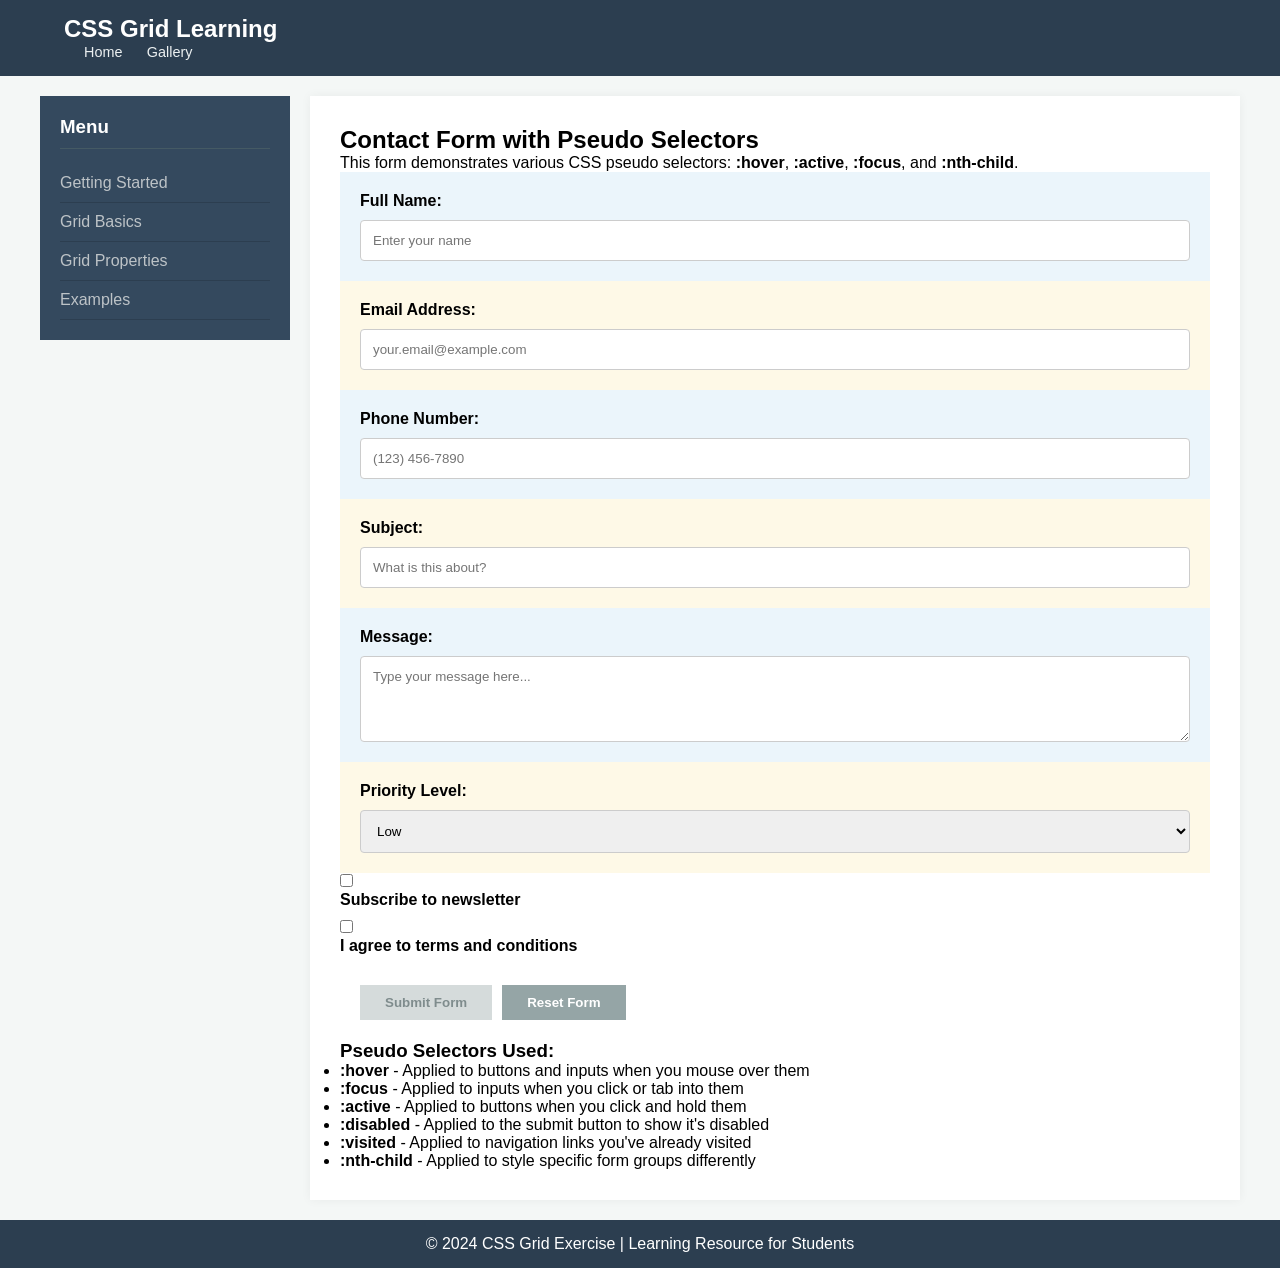
<file: index.html>
<!DOCTYPE html>
<html lang="en">

<head>
    <meta charset="UTF-8">
    <meta name="viewport" content="width=device-width, initial-scale=1.0">
    <title>CSS Grid Learning</title>
    <link rel="stylesheet" href="index.css">
</head>

<body>

    <header>
        <div class="header-content">
            <h1>CSS Grid Learning</h1>
            <nav>
                <a href="./index.html">Home</a>
                <a href="./gallery.html">Gallery</a>
            </nav>
        </div>
    </header>
    <div class="container">
        <aside class="sidebar">
            <h3>Menu</h3>
            <ul>
                <li><a href="#">Getting Started</a></li>
                <li><a href="#">Grid Basics</a></li>
                <li><a href="#">Grid Properties</a></li>
                <li><a href="#">Examples</a></li>
            </ul>
        </aside>

        <main class="main-content">
            <section class="form-section">
                <h2>Contact Form with Pseudo Selectors</h2>
                <p>This form demonstrates various CSS pseudo selectors: <strong>:hover</strong>,
                    <strong>:active</strong>, <strong>:focus</strong>, and <strong>:nth-child</strong>.</p>

                <form>
                    <div class="form-group">
                        <label for="name">Full Name:</label>
                        <input type="text" id="name" placeholder="Enter your name">
                    </div>

                    <div class="form-group">
                        <label for="email">Email Address:</label>
                        <input type="email" id="email" placeholder="your.email@example.com">
                    </div>

                    <div class="form-group">
                        <label for="phone">Phone Number:</label>
                        <input type="tel" id="phone" placeholder="(123) 456-7890">
                    </div>

                    <div class="form-group">
                        <label for="subject">Subject:</label>
                        <input type="text" id="subject" placeholder="What is this about?">
                    </div>

                    <div class="form-group">
                        <label for="message">Message:</label>
                        <textarea id="message" rows="4" placeholder="Type your message here..."></textarea>
                    </div>

                    <div class="form-group">
                        <label for="priority">Priority Level:</label>
                        <select id="priority">
                            <option value="low">Low</option>
                            <option value="medium">Medium</option>
                            <option value="high">High</option>
                        </select>
                    </div>
                    <div class="checkbox-group">
                        <input type="checkbox" id="newsletter">
                        <label for="newsletter">Subscribe to newsletter</label>
                    </div>

                    <div class="checkbox-group">
                        <input type="checkbox" id="terms">
                        <label for="terms">I agree to terms and conditions</label>
                    </div>

                    <div class="button-group">
                        <button type="submit" disabled>Submit Form</button>
                        <button type="reset">Reset Form</button>
                    </div>
                </form>
            </section>

            <section class="info-section">
                <h3>Pseudo Selectors Used:</h3>
                <ul>
                    <li><strong>:hover</strong> - Applied to buttons and inputs when you mouse over them</li>
                    <li><strong>:focus</strong> - Applied to inputs when you click or tab into them</li>
                    <li><strong>:active</strong> - Applied to buttons when you click and hold them</li>
                    <li><strong>:disabled</strong> - Applied to the submit button to show it's disabled</li>
                    <li><strong>:visited</strong> - Applied to navigation links you've already visited</li>
                    <li><strong>:nth-child</strong> - Applied to style specific form groups differently</li>
                </ul>
            </section>
        </main>
    </div>

    <footer>
        <p>&copy; 2024 CSS Grid Exercise | Learning Resource for Students</p>
    </footer>

</body>

</html>
</file>
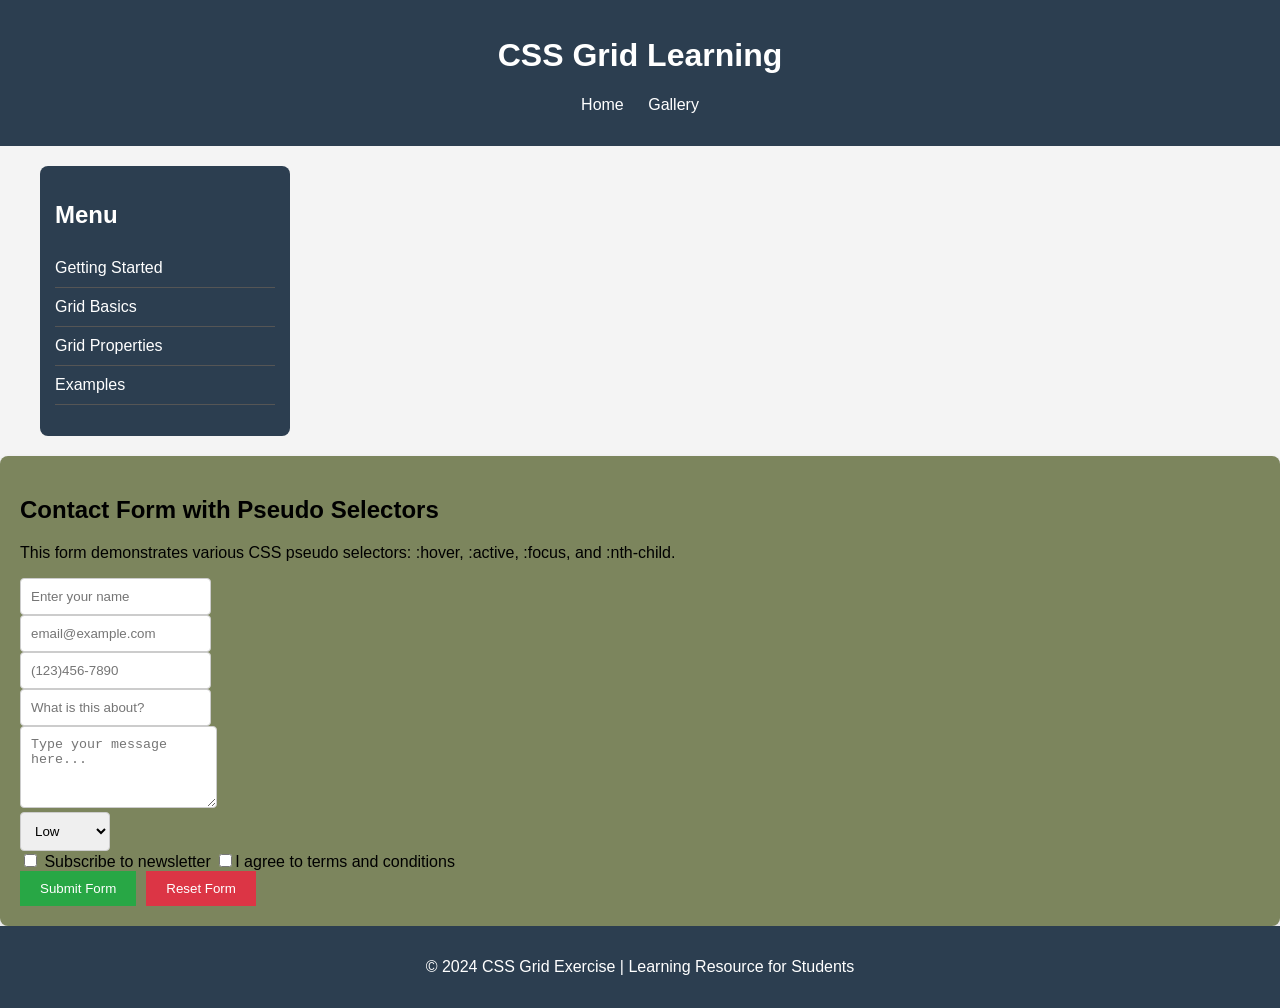
<file: ftf.html>
<!DOCTYPE html>
<html lang="en">

<head>
    <meta charset="UTF-8">
    <meta name="viewport" content="width=device-width, initial-scale=1.0">
    <link rel="stylesheet" href="style.css">
    <title>Document</title>
</head>

<body>
    <header class="main-header">
        <h1>CSS Grid Learning</h1>
        <nav>

            <ul>
                <li><a href="#">Home</a></li>
                <li><a href="#">Gallery</a></li>
            </ul>
        </nav>
    </header>
    <div class="container">
        <aside class="sidebar">
            <h2>Menu</h2>
            <ul>
                <li><a href="">Getting Started</a></li>
                <li><a href="">Grid Basics</a></li>
                <li><a href="">Grid Properties</a></li>
                <li><a href="">Examples</a></li>
            </ul>
        </aside>
    </div>
    <main class="content">
        <h2>Contact Form with Pseudo Selectors</h2>
        <p>This form demonstrates various CSS pseudo selectors: :hover, :active, :focus, and :nth-child.</p>
        <form id="content-form">
            <div class="form-group">
                <label Full Name:></label>
                <input type="text" placeholder="Enter your name">
            </div>
            <div class="form-group">
                <label Email Address:></label>
                <input type="email" placeholder="email@example.com">
            </div>
            <div class="form-group">
                <label Phone Number:></label>
                <input type="tel" placeholder="(123)456-7890">
            </div>
            <div class="form-group">
                <label Subject:></label>
                <input type="text" placeholder="What is this about?">
            </div>
            <div class="form-group full-width">
                <label Message:></label>
                <textarea rows="4" placeholder="Type your message here..."></textarea>
            </div>
            <div class="form-group">
                <label Priority Level:></label>
                <select>
                    <option>Low</option>
                    <option>Medium</option>
                    <option>High</option>
                    <option>Urgent</option>
                </select>
            </div>
            <div class="checkbox-group">
                <label><input type="checkbox"> Subscribe to newsletter</label>
                <label><input type="checkbox">I agree to terms and conditions </label>
            </div>

            <div class="form-actions">
                <button type="submit" class="btn-submit">Submit Form</button>
                <button type="reset" class="btn-reset">Reset Form</button>
            </div>
        </form>
    </main>

    <footer class="main-footer">
        <p>© 2024 CSS Grid Exercise | Learning Resource for Students</p>

    </footer>


</body>

</html>
</file>
<file: index.css>
/* 1. General Reset */
*{
  box-sizing: border-box;
  margin: 0;
  padding: 0;
  font-family: Arial, sans-serif;
}

body {
    background-color: #f4f7f6;
    display: flex;
    flex-direction: column;
    min-height: 100vh;
}

/* 2. Header - Title Left, Nav Top-Right */
header {
    background-color: #2c3e50;
    color: white;
    padding: 15px 5%;
    display: flex;
    justify-content: space-between; /* Pushes H1 left and NAV right */
    align-items: center;           
}

header h1 {
    font-size: 1.5rem;
}

header nav a {
    color: #ecf0f1;
    text-decoration: none;
    margin-left: 20px;
    font-size: 0.9rem;
}

/* 3. Main Container Layout */
.container {
    display: grid;
    grid-template-columns: 1fr; /* Mobile default: Stacks Menu on top of Form */
    width: 95%;
    max-width: 1200px;
    margin: 0 auto;
    flex: 1;
}

/* 4. Desktop Adjustments (Gap and Side-by-Side) */
@media (min-width: 768px) {
    .container {
        grid-template-columns: 250px 1fr; /* Desktop: Menu left, Form right */
        gap: 20px; /* This creates the gap between sidebar and content */
        margin-top: 20px; /* This creates the gap between Header and the Menu/Content */
    }
}

/* 5. Sidebar (Menu) */
.sidebar {
    background-color: #34495e;
    color: white;
    padding: 20px;
    height: fit-content; /* Prevents sidebar from stretching unnecessarily */
}

.sidebar h3 {
    border-bottom: 1px solid #455a64;
    padding-bottom: 10px;
    margin-bottom: 15px;
}

.sidebar ul {
    list-style: none;
}

.sidebar ul li {
    padding: 10px 0;
    border-bottom: 1px solid #2c3e50;
}

.sidebar ul li a {
    color: #bdc3c7;
    text-decoration: none;
}
/* 6. Main Content Area */
.main-content {
    background: white;
    padding: 30px;
    box-shadow: 0 0 10px rgba(0,0,0,0.05);
}

/* 7. Form Rows - 100% Width Fix */
.form-group {
    padding: 20px;
    width: 100%; 
}

.form-group:nth-child(odd) { background-color: #ebf5fb; }
.form-group:nth-child(even) { background-color: #fef9e7; }

label {
    display: block;
    font-weight: bold;
    margin-bottom: 10px;
}

/* The fields occupy 100% of the colored row */
input[type="text"],
input[type="email"],
input[type="tel"],
select,
textarea {
    width: 100%;
    padding: 12px;
    border: 1px solid #ccc;
    border-radius: 4px;
    display: block; 
}

/* 8. Buttons */
.button-group {
    padding: 20px;
    display: flex;
    gap: 10px;
}

button {
    padding: 10px 25px;
    border: none;
    cursor: pointer;
    font-weight: bold;
}

button[type="reset"] { background-color: #95a5a6; color: white; }
button:disabled { background-color: #d5dbdb; color: #7f8c8d; cursor: not-allowed; }

/* 9. Footer */
footer {
    background-color: #2c3e50;
    color: white;
    text-align: center;
    padding: 15px;
    margin-top: 20px;
}
</file>
<file: style.css>
body {
  font-family: Arial, Helvetica, sans-serif;
  margin: 0;
  background-color: #f4f4f4;
  display: flex;
  flex-direction: column;
  min-height: 100vh;
}
.container {
  display: grid;
  grid-template-columns: 250px 1fr;
  /* gap: 20px; */
  margin: auto;
  min-width: 1200px;
  /* flex: 1; */
  padding: 20px;
}
.main-header {
  background-color: #2c3e50;
  color: white;
  text-align: center;
  padding: 1rem;

}
.main-footer {
  background-color: #2c3e50;
  color: white;
  text-align: center;
  padding: 1rem;

}
nav ul, .sidebar ul {
    list-style: none;
    padding: 0;
}
nav ul li {
    display: inline;
    margin: 0 10px;
}
nav ul li a, .sidebar ul li a {
    color: white;
    text-decoration: none;
}
.sidebar{
    background-color: #2c3e50;
    color: white;
    padding: 15px;
    border-radius: 8px;
}
.sidebar ul li{
    padding: 10px 0;
    border-bottom: 1px solid #555;
}

.content {
    background:rgb(124, 133, 93);
    padding: 20px;
    border-radius: 8px;
    box-shadow: 0 2px 5px rgba(0,0,0,0.1);
}
#content {
    display: grid;
    grid-template-columns: 1fr 1fr; 
    gap: 15px;
}
.from-group{
    display: flex;
    flex-direction: column;
}
.full-width {
    /* grid-column: span 2; */
}
input, textarea, select {
    padding: 10px;
    border: 1px solid #ccc;
    border-radius: 4px;
    transition: all 0.3s ease;
}


input:focus, textarea:focus {
    border-color: #007bff;
    outline: none;
    box-shadow: 0 0 5px rgba(0,123,255,0.5);
}
/* button:hover {
    opacity: 0.8;
    cursor: pointer;
}
button:active {
    transform: scale(0.98);
} */
 .form-group:nth-child(even) label {
    color: #007bff;
}






.form-actions {
    grid-column: span 2;
    display: flex;
    gap: 10px;
}

.btn-submit {
    background-color: #28a745;
    color: white;
    border: none;
    padding: 10px 20px;
}

.btn-reset {
    background-color: #dc3545;
    color: white;
    border: none;
    padding: 10px 20px;
}


@media (max-width: 768px) {
    .container {
        grid-template-columns: 1fr;
    }
    #contact-form {
        grid-template-columns: 1fr;
    }
    .full-width, .form-actions {
        grid-column: span 1;
    }
}
</file>
